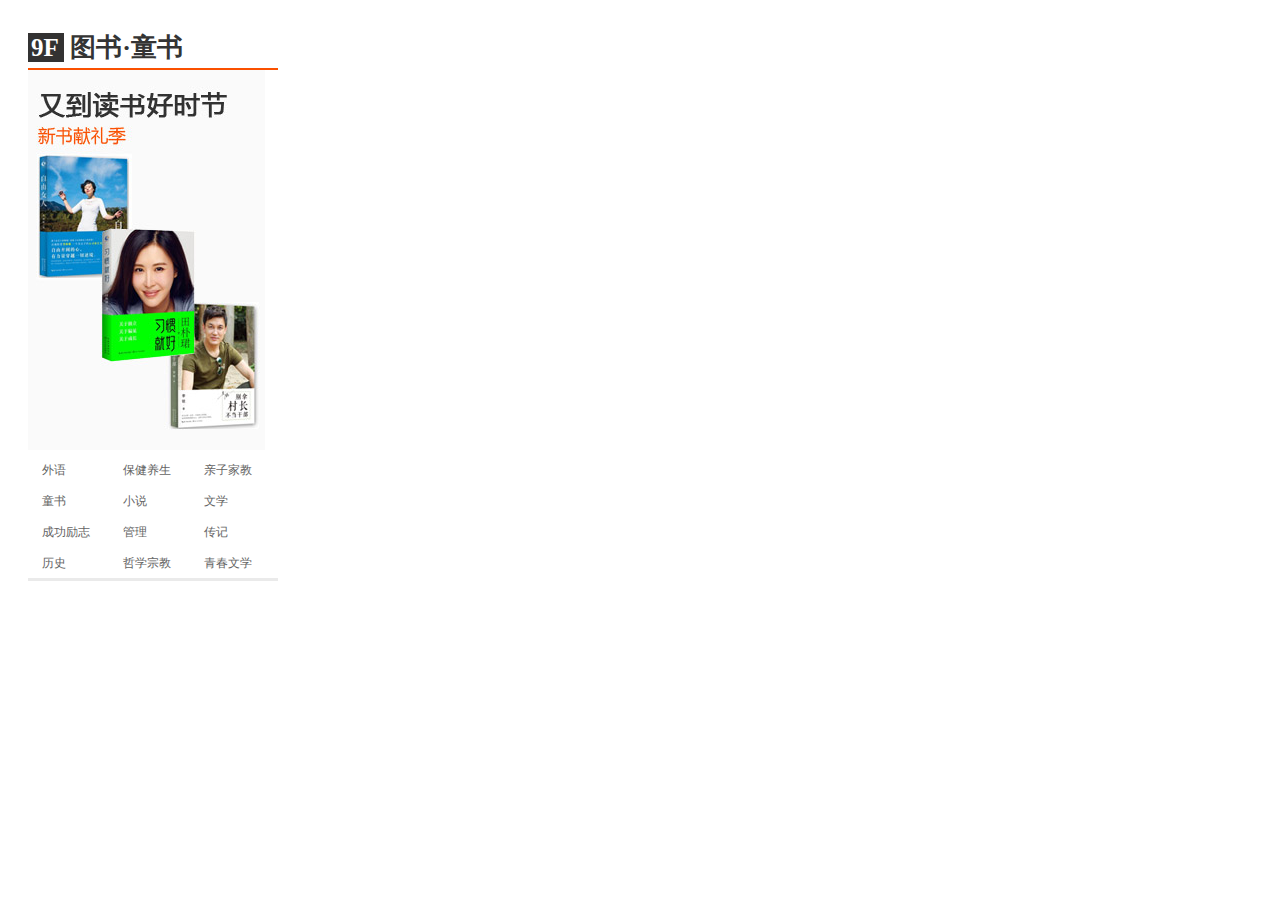
<file: question1/index.html>
<!DOCTYPE html>
<html lang="en">
<head>
    <meta charset="UTF-8">
    <title></title>
    <style>
        *{margin:0;padding:0;}
        body{
            margin-left: 20px;
            margin-top: 20px;
        }
        .nav abb{
            font-size: 25px;
            background: #333232;
            color: #FFFFFF;
            padding-top: 1px;
            padding-right: 5px;
            padding-left: 3px;
            padding-bottom: 1px;
        }
        .nav{
            width:250px;
            padding:10px 8px;
        }
        .nav h3{
            font-size: 26px;
            color:#343434;
            border-bottom: 2px solid #FA5000;
            padding-bottom: 3px;
        }
       
        .nav ul{
            list-style-position: inside;
            overflow: hidden;
            list-style: none;
            border-bottom: 3px solid #EAEAEA;
        }
  
        .nav li{
            padding:8px 2px 6px 14px;
            font-size: 12px;
            float:left;
            width: 65px;
        }
        .nav li a{
            color: #646464;
            text-decoration: none;
        }
    </style>
</head>
<body>
    <div class="nav">
        <h3><abb>9F</abb> 图书·童书</h3> 
        <p><img src="question1_images/index.jpg" width="237" height="380" /></p>
        <ul>
            <li><a href="#">外语</a></li>
            <li><a href="#">保健养生</a></li>
            <li><a href="#">亲子家教</a></li>
            <li><a href="#">童书</a></li>
            <li><a href="#">小说</a></li>
            <li><a href="#">文学</a></li>
            <li><a href="#">成功励志</a></li>
            <li><a href="#">管理</a></li>
            <li><a href="#">传记</a></li>
            <li><a href="#">历史</a></li>
            <li><a href="#">哲学宗教</a></li>
            <li><a href="#">青春文学</a></li>
        </ul>
    </div>
    </body>
    </html>
</file>
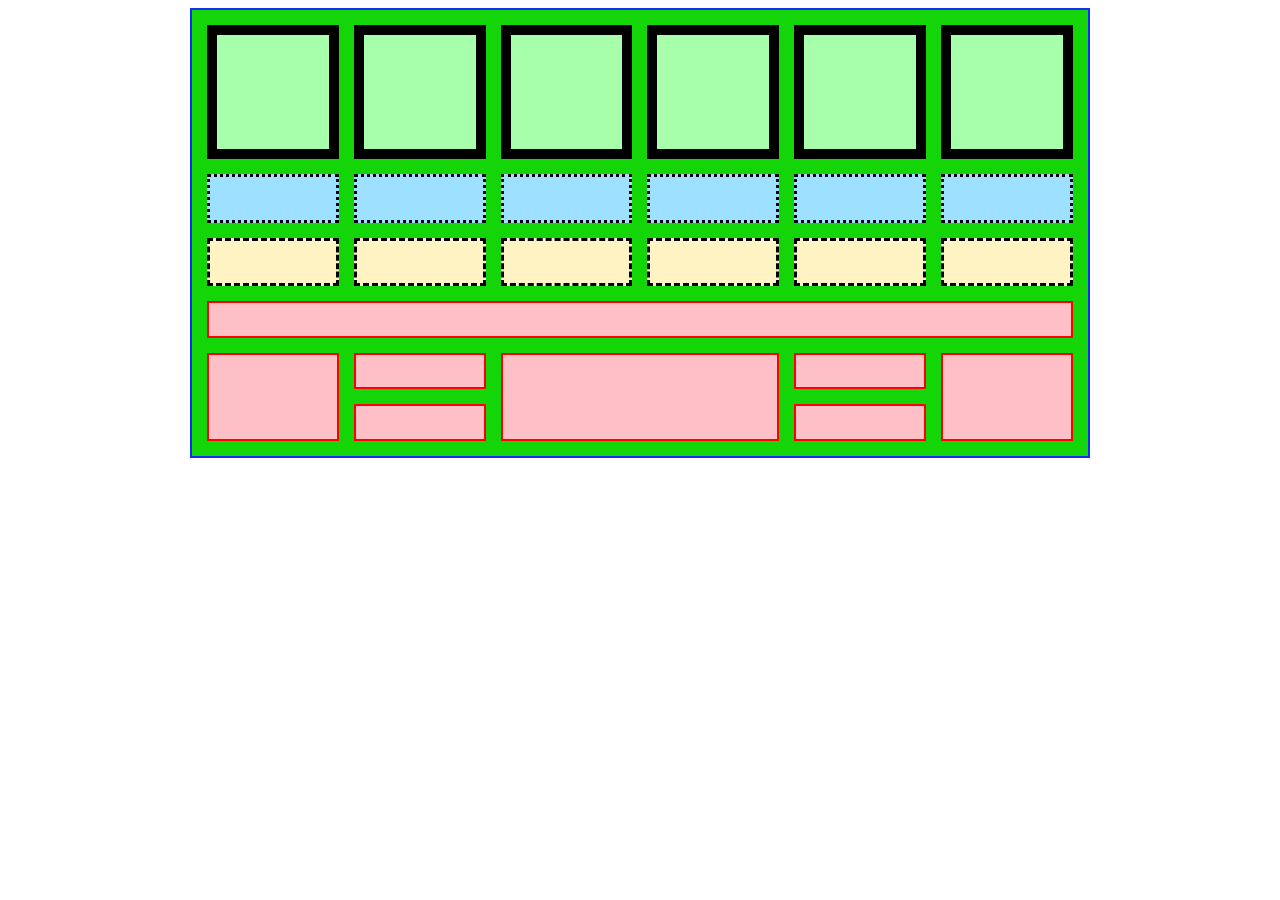
<file: question2/index.html>
<!DOCTYPE html>
<html lang="en">
<head>
    <meta charset="UTF-8">
    <title>Title</title>
    <style>
        table{
            border:2px solid #122aff;
            width: 900px;
            height: 450px;
            background-color: #13d507;
        }
        td{
            border:2px double red;
            background-color:#ffbfc6 ;
        }
        .class1{
            border:10px solid black;
            background-color: #a7ffab;
        }
        .class2{
            border:3px dotted #000000;
            background-color: #9ee0ff;
        }
        .class3{
            border:3px dashed #000000;
            background-color: #fff2c3;
        }
    </style>
</head>
<body>
    <table border="1px" cellspacing="15px" align="center">
        <tr>
            <td class="class1"></td>
            <td class="class1"></td>
            <td class="class1"></td>
            <td class="class1"></td>
            <td class="class1"></td>
            <td class="class1"></td>
        </tr>
        <tr>
            <td class="class2"></td>
            <td class="class2"></td>
            <td class="class2"></td>
            <td class="class2"></td>
            <td class="class2"></td>
            <td class="class2"></td>
        </tr>
        <tr>
            <td class="class3"></td>
            <td class="class3"></td>
            <td class="class3"></td>
            <td class="class3"></td>
            <td class="class3"></td>
            <td class="class3"></td>
        </tr>
        <tr>
            <td colspan="6"></td>
        </tr>
        <tr>
            <td rowspan="2"></td>
            <td></td>
            <td rowspan="2" colspan="2"></td>
            <td></td>
            <td rowspan="2"></td>
        </tr>
        <tr>
            <td></td>
            <td></td>
        </tr>
    </table>
</body>
</html>
</file>
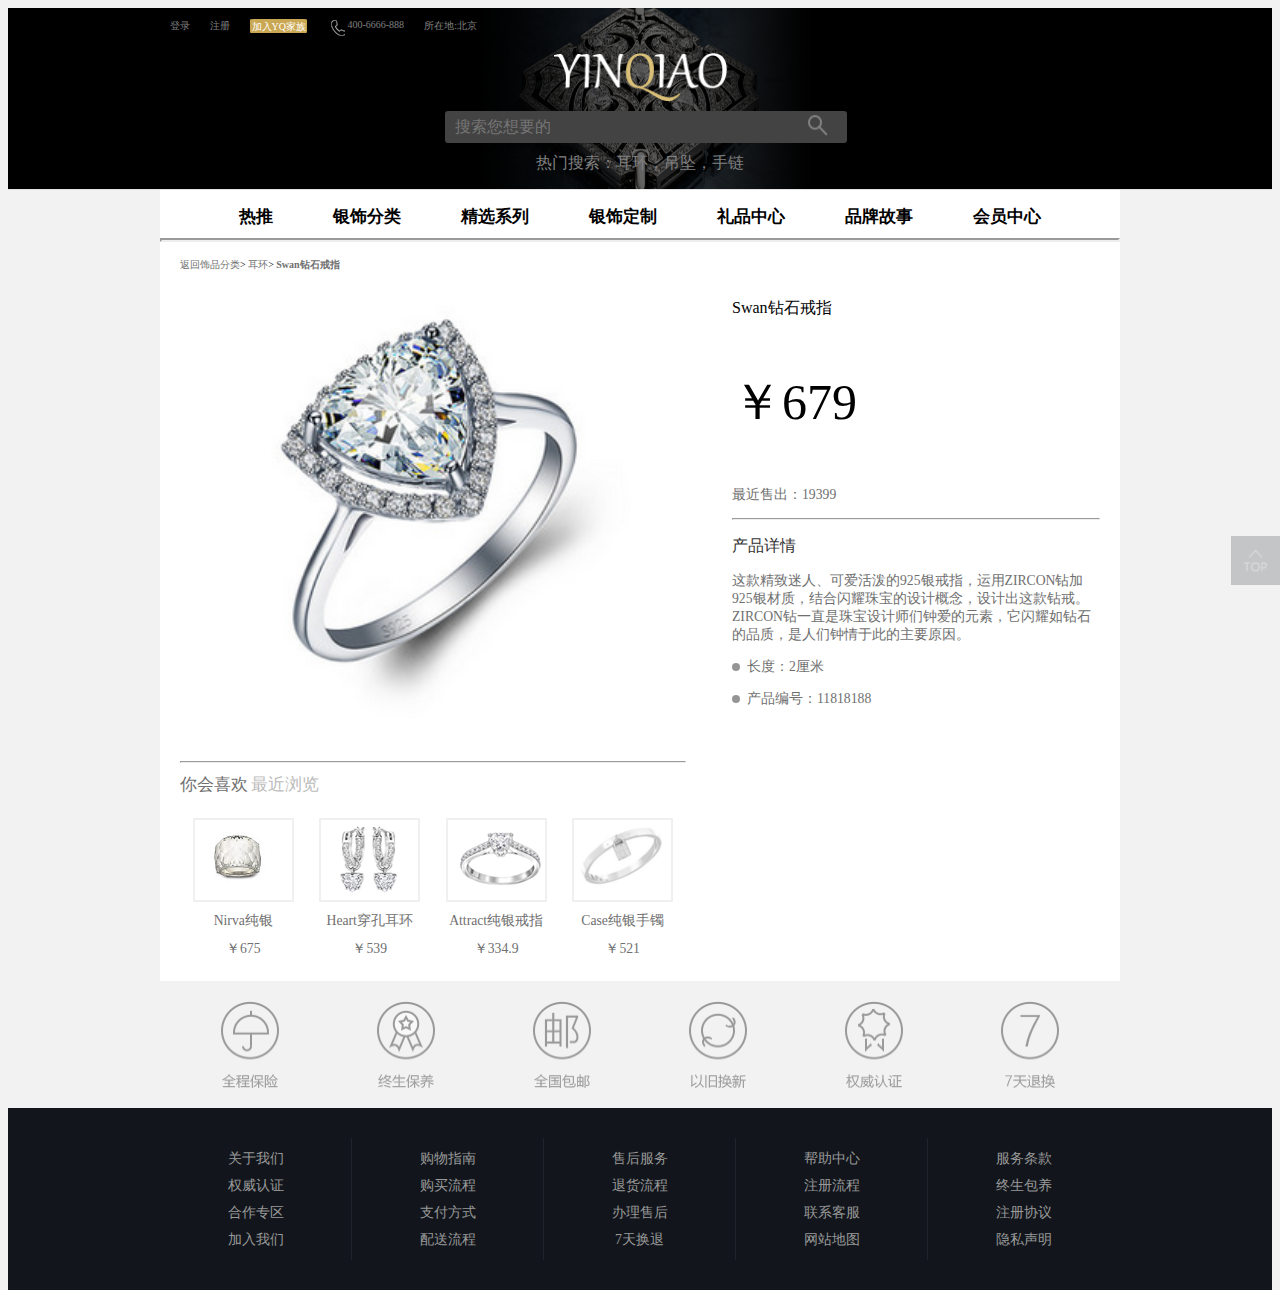
<file: question3/index.html>
<!DOCTYPE html>
<html>
	<head>
		<meta charset="utf-8" />
		<title>Swan钻石戒指</title>
		<meta name="viewport" content="width=device-width,initial-scale=1,minimum-scale=1,maximum-scale=1,user-scalable=no" />
		<link rel="stylesheet" href="css/style.css" />
	</head>
	<body>
		<!--website 页面总-->
		<div class="website">
			<!--head 顶栏-->
			<div class="head">
				<!--顶栏内容-->
				<div class="topsee">
					<div class="toplink">
						<ul>
							<li><a href="#" title="登录">登录</a></li>
							<li><a href="#" title="注册">注册</a></li>
							<li><a href="#" id="li3" title="加入YQ家族">加入YQ家族</a></li>
							<li><a href="#" id="li4" title="联系电话">400-6666-888</a></li>
							<li><a href="#" title="公司所在地址">所在地:北京</a></li>
						</ul>
					</div>
					<div class="topsearch">
						<img src="img/logo.png" alt="logo" title="YINQIAO" />
						<div class="input">
							<input type="text" placeholder="搜索您想要的" />
							<a href="#" title="点击搜索"><img src="img/fangdajing_03.png" alt="" /></a>
						</div>
						<p>热门搜索：<a href="#">耳环</a>，<a href="#">吊坠</a>，<a href="#">手链</a></p>
					</div>
				</div>
			</div>
			<!--website end-->
			<div class="main">
				<ul class="mainlink">
					<li><a href="#" title="热推">热推</a></li>
					<li><a href="#" title="银饰分类">银饰分类</a></li>
					<li><a href="#" title="精选系列">精选系列</a></li>
					<li><a href="#" title="银饰定制">银饰定制</a></li>
					<li><a href="#" title="礼品中心">礼品中心</a></li>
					<li><a href="#" title="品牌故事">品牌故事</a></li>
					<li><a href="#" title="会员中心">会员中心</a></li>
				</ul>
				<hr / class="hr1">
				<!--content 商品详情-->
				<div class="content">
					<div class="left">
						<div class="leftlink">
							<a href="#">返回饰品分类</a>> 
							<a href="#">耳环</a>> 
							<a href="#" class="lefta">Swan钻石戒指</a>
						</div>
						<div class="leftimgs">
							<a href="#"><img src="img/big.png"></a>
						</div>
						<hr / class="hr2">
						<p><a href="#" class="p1">你会喜欢</a> <a href="#" class="p2">最近浏览</a></p>
						<div class="imggroups2">
							<div class="imgbox2">
								<div class="imgbox2_img"><a href="#"><img src="img/11.png"/></a></div>
								<p><a href="#" class="p03">Nirva纯银</a></p>
								<p><a href="#" class="p03">￥675</a></p>
							</div>
							<div class="imgbox2">
								<div class="imgbox2_img"><a href="#"><img src="img/22.png"/></a></div>
								<p><a href="#" class="p03">Heart穿孔耳环</a></p>
								<p><a href="#" class="p03">￥539</a></p>
							</div>
							<div class="imgbox2">
								<div class="imgbox2_img"><a href="#"><img src="img/33.png"/></a></div>
								<p><a href="#" class="p03">Attract纯银戒指</a></p>
								<p><a href="#" class="p03">￥334.9</a></p>
							</div><div class="imgbox2">
								<div class="imgbox2_img"><a href="#"><img src="img/44.png"/></a></div>
								<p><a href="#" class="p03">Case纯银手镯</a></p>
								<p><a href="#" class="p03">￥521</a></p>
							</div>
						</div>
					</div>
					<div class="right">
						<p class="p01">Swan钻石戒指</p>
						<p class="p02">￥679</p>
						<p class="p03">最近售出：19399</p>
						<hr class="hr2">
						<p class="p04">产品详情</p>
						<p class="p03">这款精致迷人、可爱活泼的925银戒指，运用ZIRCON钻加925银材质，结合闪耀珠宝的设计概念，设计出这款钻戒。ZIRCON钻一直是珠宝设计师们钟爱的元素，它闪耀如钻石的品质，是人们钟情于此的主要原因。</p>
						<div class="radius"></div><p class="p03">长度：2厘米</p>
						<div class="radius"></div><p class="p03">产品编号：11818188</p>
						<br />
					</div>
				</div>
				<!--content 商品详情 end-->
				<div class="imggroup">
						<a href="#"><img src="img/111.png" alt="" /></a>
						<a href="#"><img src="img/222.png" alt="" /></a>
						<a href="#"><img src="img/333.png" alt="" /></a>
						<a href="#"><img src="img/444.png" alt="" /></a>
						<a href="#"><img src="img/555.png" alt="" /></a>
						<a href="#"><img src="img/666.png" alt="" /></a>
				</div>
			</div>
			<footer>
				<div class="footer_main">
					<div class="footer_box">
						<p><a href="#">关于我们</a></p>
						<p><a href="#">权威认证</a></p>
						<p><a href="#">合作专区</a></p>
						<p><a href="#">加入我们</a></p>
					</div>
					<div class="footer_main">
					<div class="footer_box">
						<p><a href="#">购物指南</a></p>
						<p><a href="#">购买流程</a></p>
						<p><a href="#">支付方式</a></p>
						<p><a href="#">配送流程</a></p>
					</div><div class="footer_main">
					<div class="footer_box">
						<p><a href="#">售后服务</a></p>
						<p><a href="#">退货流程</a></p>
						<p><a href="#">办理售后</a></p>
						<p><a href="#">7天换退</a></p>
					</div><div class="footer_main">
					<div class="footer_box">
						<p><a href="#">帮助中心</a></p>
						<p><a href="#">注册流程</a></p>
						<p><a href="#">联系客服</a></p>
						<p><a href="#">网站地图</a></p>
					</div>
					<div class="footer_box">
						<p><a href="#">服务条款</a></p>
						<p><a href="#">终生包养</a></p>
						<p><a href="#">注册协议</a></p>
						<p><a href="#">隐私声明</a></p>
					</div>
				</div>
			</footer>
		</div>
		<div class="gettop">
			<a href="#">
				<img src="img/top_03.png" alt="" />
			</a>
		</div>
	</body>
</html>
</file>
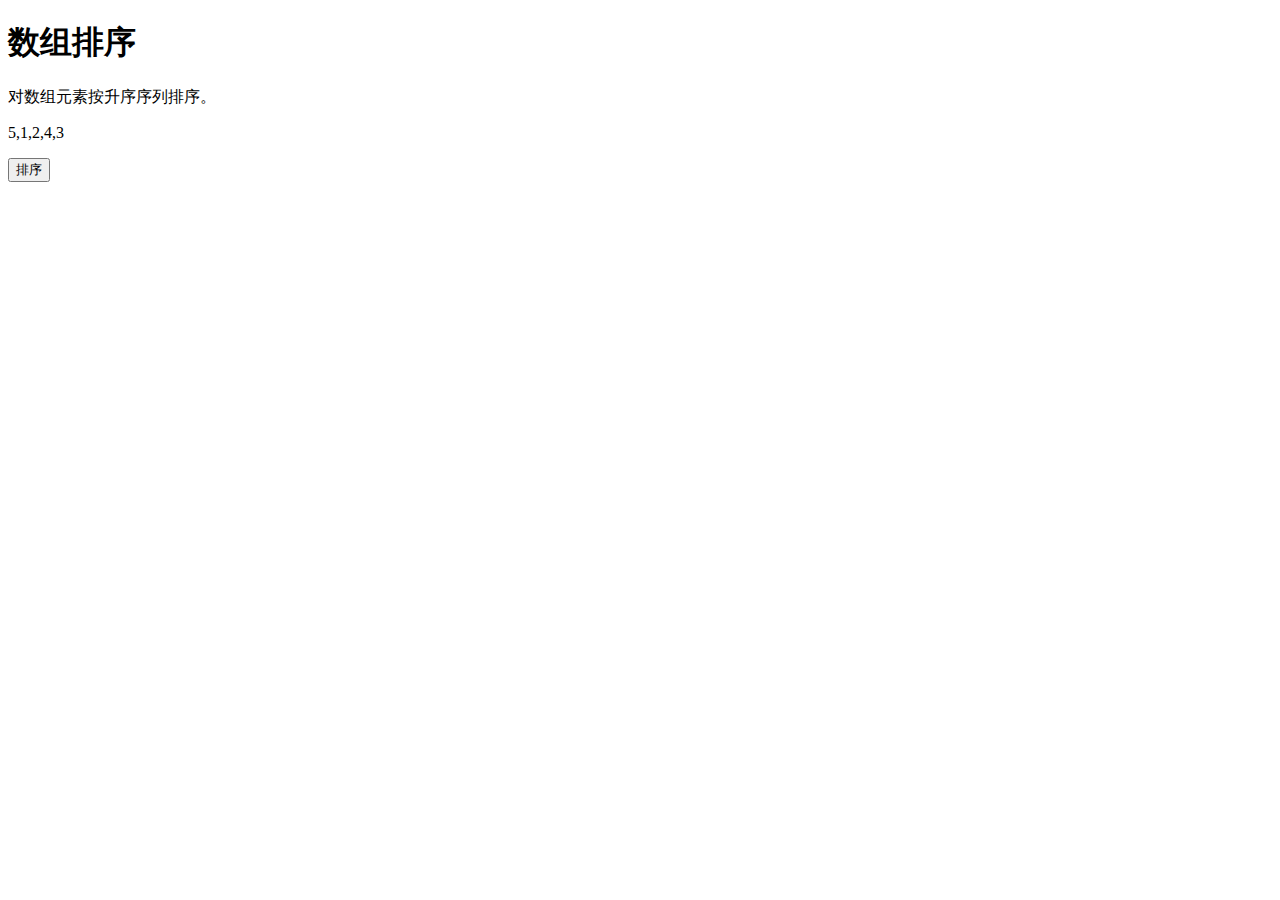
<file: 8problem2.html>
<!DOCTYPE html>
<html>
<body>

<h1>数组排序</h1>

<p>对数组元素按升序序列排序。</p>


<p id="demo"></p>
<button onclick="myFunction()">排序</button>
<script>
    var nums = [5, 1, 2, 4, 3];
    document.getElementById("demo").innerHTML = nums;

    function myFunction() {
        nums.sort();
        document.getElementById("demo").innerHTML = nums;
    }
</script>

</body>
</html>
</file>
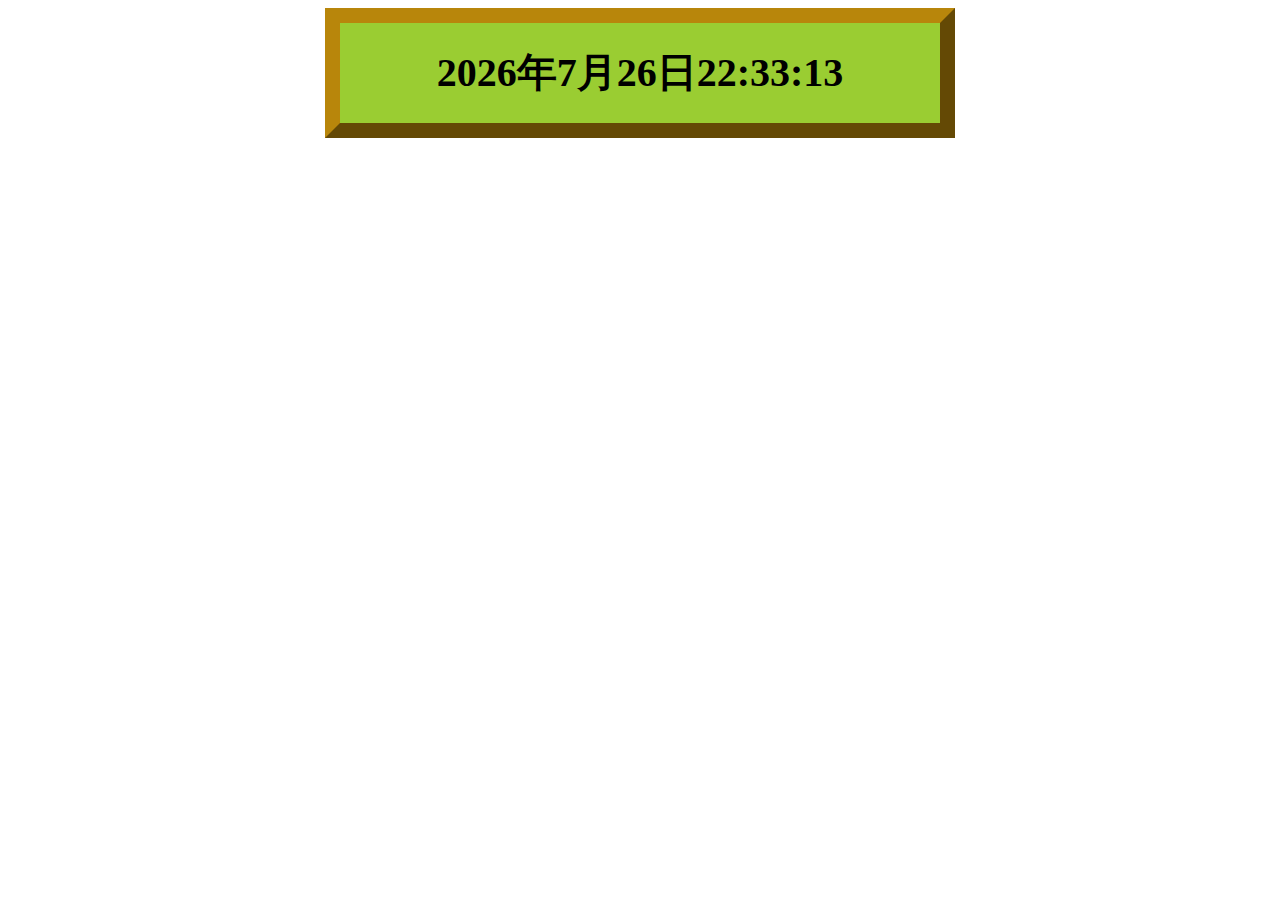
<file: 8problem3.html>
<!DOCTYPE html>

<html>

<head>

    <meta charset="UTF-8">

    <title>时钟</title>

</head>

<style>

    #d1{width:600px;height:100px;font:bold 40px "微软雅黑";background-color:yellowgreen;

        margin:0 auto;text-align: center;line-height: 100px;border:15px outset darkgoldenrod;}

</style>

<script>

    function time(){

        var t=new Date();

        var year=t.getFullYear();

        var month=t.getMonth()+1;

        var day=t.getDate();

        var h=t.getHours();

        var m=t.getMinutes();

        var s=t.getSeconds();

        h=checkTime(h);

        m=checkTime(m);

        s=checkTime(s);

        var st=year+"年"+month+"月"+day+"日"+h+":"+m+":"+s;

        document.getElementById('d1').innerHTML=st;

        w=setTimeout("time()",200);

    }

    function checkTime(i){

        if(i<10)

            i="0"+i;

        return i;

    }

</script>

<body onload="time();">

<div id="d1"></div>

</body>

</html>
</file>
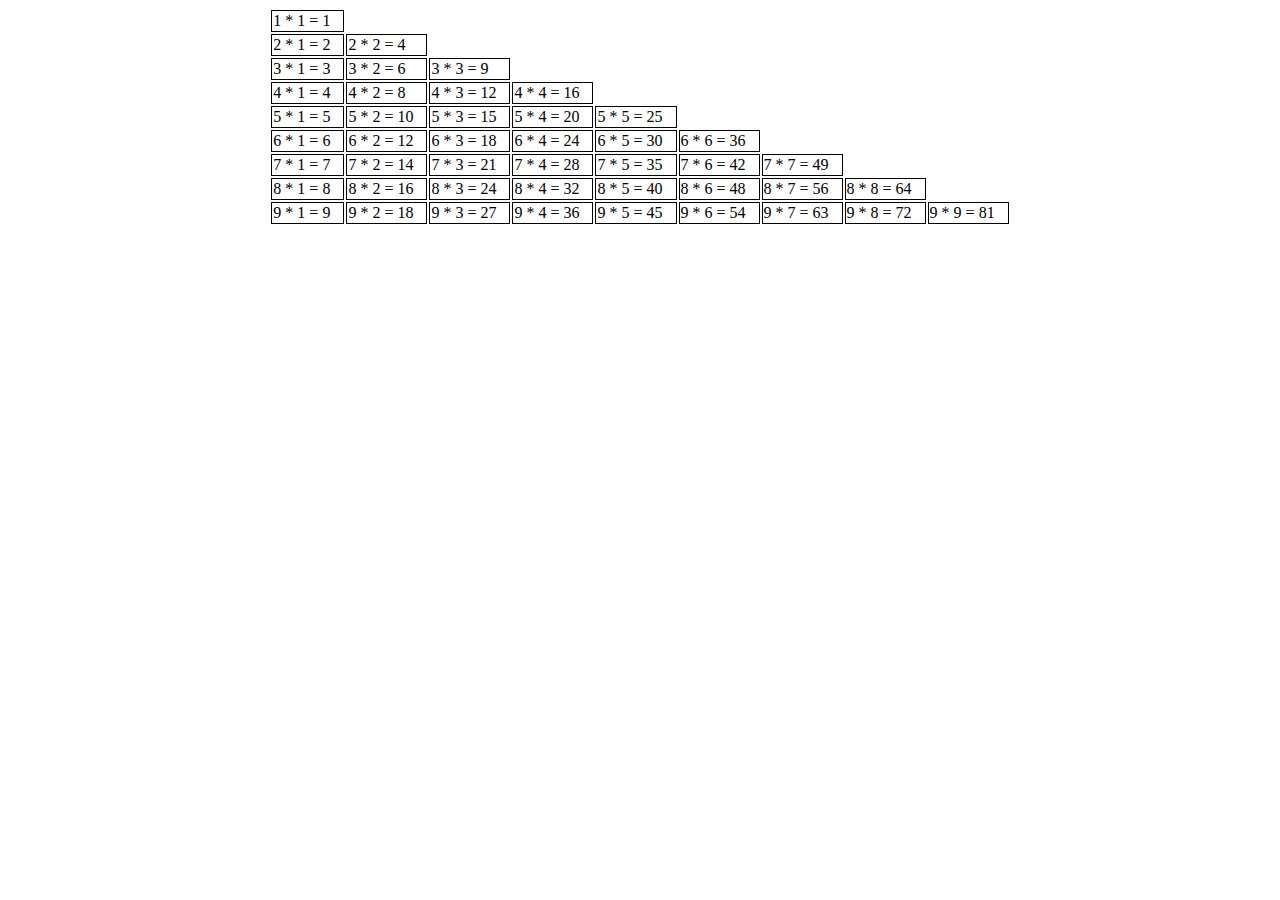
<file: 8problem4.html>
<!DOCTYPE html>
<html lang="en">
<head>
    <meta charset="UTF-8">
    <title>99乘法表</title>
    <style>
        td{
            border: 1px solid;
        }

    </style>

    <script>

        document.write("<table  align='center'>");


        //1.完成基本的for循环嵌套，展示乘法表
        for (var i = 1; i <= 9 ; i++) {
            document.write("<tr>");
            for (var j = 1; j <=i ; j++) {
                document.write("<td>");

                //输出  1 * 1 = 1
                document.write(i + " * " + j + " = " + ( i*j) +"&nbsp;&nbsp;&nbsp;");

                document.write("</td>");
            }
            /*//输出换行
            document.write("<br>");*/

            document.write("</tr>");
        }

        //2.完成表格嵌套
        document.write("</table>");

    </script>
</head>
<body>

</body>
</html>
</file>
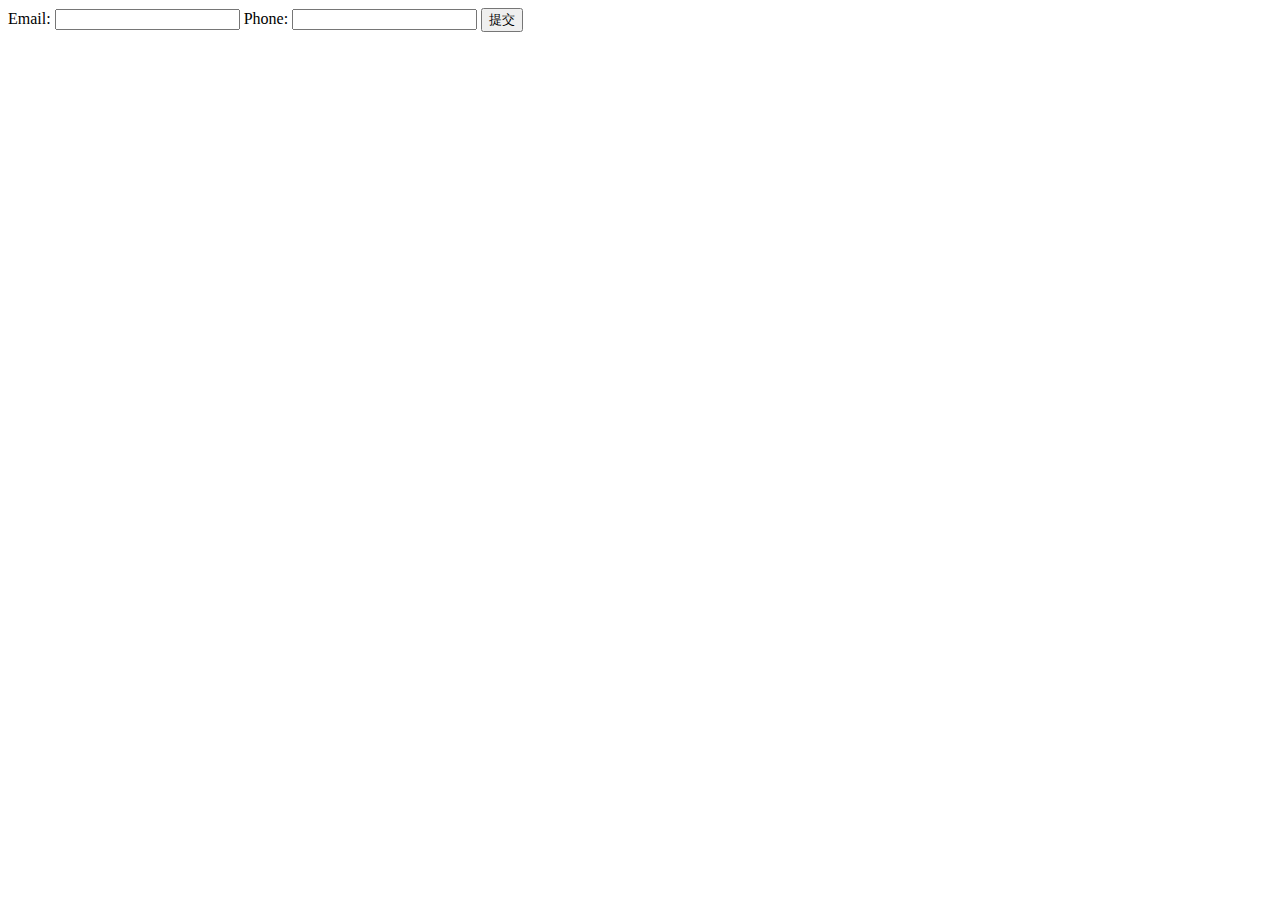
<file: problem1.html>
<!DOCTYPE html>
<html>
<head>
<meta charset="utf-8">
<title>JS表单验证</title>
</head>
<head>
<script>
function validateEmail(){
	var x=document.forms["myForm"]["email"].value;
	var atpos=x.indexOf("@");
	var dotpos=x.lastIndexOf(".");
	if (atpos<1 || dotpos<atpos+2 || dotpos+2>=x.length){
		// alert("不是一个有效的 e-mail 地址");
  		return false;
	}
    return true;
}
function validatePhone(){
    var x=document.forms["myForm"]["phone"].value;
    var myreg = /^[1][3,4,5,7,8][0-9]{9}$/;
    if (!myreg.test(x)) {
      return false;
    }
    return true;
}
function validateForm() {
    if(!validatePhone() || !validateEmail()) {
        alert("表单填写错误");
    }
}
</script>
</head>
<body>
	
<form name="myForm" onsubmit="return validateForm();" method="post">
Email: <input type="text" name="email">
Phone: <input type="text" name="phone">
<input type="submit" value="提交">
</form>
	
</body>
</html>
</file>
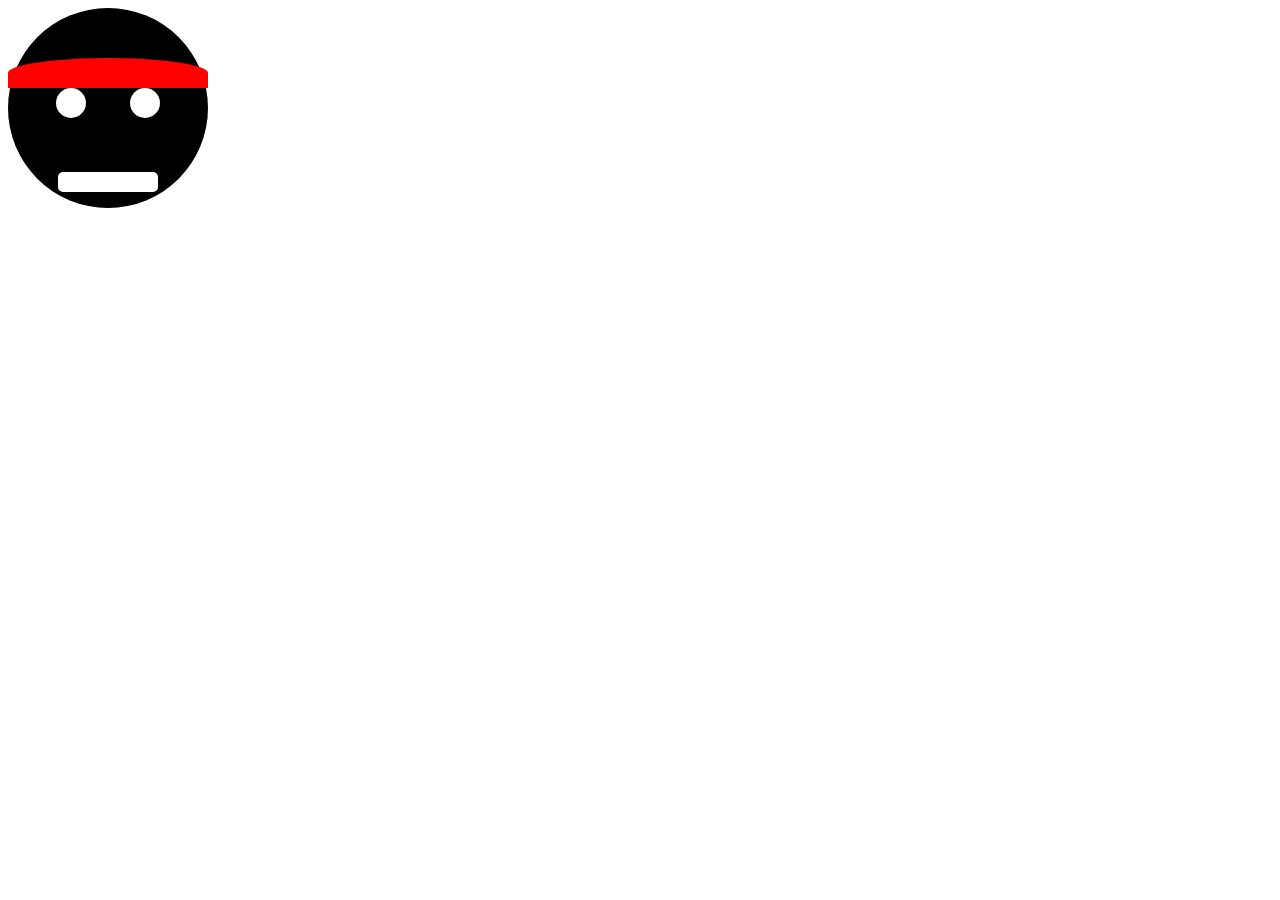
<file: problem2.html>
<!DOCTYPE html>
<html lang="en">
<head>
    <meta charset="UTF-8">
    <title>Title</title>
    <style>
        /** 笑脸 **/
        .face {
            width: 200px;
            height: 200px;
            background-color: black;
            /*圆角百分之50*/
            border-radius: 50%;
            /*上内边距顶点到红杠顶点的50像素*/
            padding-top: 50px;
            /*可以忽略边框厚度对原始尺寸的影响。*/
            box-sizing: border-box;
            /*对其方式居中*/
            text-align: center;
        }
        /*    头巾*/
        .hair {
            height: 30px;
            background-color: red;
            /*上左圆角*/
            border-top-left-radius: 50%;
            /*上右圆角*/
            border-top-right-radius: 50%;
        }
        /*眼睛*/
        .eye div {
            /*俩眼睛间距20像素*/
            margin: 0 20px;
            /*盒模型内联宽高各30像素*/
            display: inline-block;
            width: 30px;
            height: 30px;
            background-color: white;
            /*圆角百分之50*/
            border-radius: 50%;
        }

        .mouth {
            /*居中 上下间距50像素 上面有居中了 可以不写 outo*/
            margin: 50px auto;
            width: 100px;
            height: 20px;
            background-color: white;
            border-radius: 5px;
        }
    </style>
</head>
<body>
<section class="face">
    <div class="hair"></div>
    <div class="eye">
        <div></div>
        <div></div>
    </div>
    <div class="mouth"></div>
</section>
</body>
</html>
</file>
<file: question3/css/style.css>
html {
  font-size: 10px;
}
body {
  min-width: 315px;
  background-color: #F2F2F2;
}
img {
  vertical-align: top;
}
a:link {
  text-decoration: none;
}
.head {
  width: 100%;
  background: url("../img/bg_logo.png") no-repeat;
  background-size: 100% 100%;
}
.topsee {
  top: 0;
  max-width: 960px;
  left: 0;
  right: 0;
  margin: 0 auto;
  border: 1px solid transparent;
}
.toplink {
  width: 100%;
}
.toplink:after {
  content: " ";
  height: 0;
  visibility: hidden;
  display: block;
  clear: both;
}
.toplink ul {
  margin: 1rem 0;
  list-style-type: none;
  padding: 0;
}
.toplink ul li {
  float: left;
  font-size: 1rem;
  margin: 0 1rem;
}
.toplink ul li a {
  color: #808080;
}
#li3 {
  padding: 0.15rem;
  background-color: #CAA752;
  border-radius: 6%;
  color: #fff;
}
#li4:before {
  content: "";
  width: 2rem;
  display: block;
  height: 1.7rem;
  float: left;
  background: url("../img/phone_03.png") no-repeat;
}
.topsearch {
  max-width: 500px;
  left: 0;
  right: 0;
  margin: 0 auto;
  text-align: center;
}
.topsearch img {
  margin-top: 1.7rem;
  margin-bottom: 1rem;
  width: 35%;
  position: relative;
}
.input {
  width: 78%;
  position: relative;
  margin: 0 auto;
}
.input img {
  position: absolute;
  height: 2.5rem;
  width: 2.5rem;
  z-index: 2;
  right: 0.5rem;
  top: -1.5rem;
}
.topsearch input {
  position: relative;
  width: 100%;
  background-color: #434343;
  height: 3rem;
  border: none;
  border-radius: 3px;
  padding-left: 1rem;
  z-index: 1;
  font-size: 1.6rem;
}
.topsearch p {
  position: relative;
  margin: 1rem 0 1.5rem;
  color: #808080;
  font-size: 1.6rem;
}
.topsearch p a {
  color: #808080;
}
.main {
  max-width: 960px;
  margin: 0 auto;
  background-color: #fff;
}
.mainlink {
  padding: 0;
  margin: 0;
  list-style-type: none;
  text-align: center;
}
.mainlink:after {
  content: " ";
  height: 0;
  visibility: hidden;
  display: block;
  clear: both;
}
.mainlink li {
  display: inline-block;
  margin-right: 6%;
  font-size: 1.7rem;
  margin-top: 1.5rem;
}
.mainlink li a {
  color: #000000;
  font-weight: bold;
}
.mainlink li:first-child {
  margin-left: 2%;
}
.mainlink li:last-child {
  margin-right: 2%;
}
.hr1 {
  border-width: 0.2rem;
  margin: 1rem 0;
}
.content {
  max-width: 960px;
  padding: 0 2rem;
}
.content:after {
  content: " ";
  height: 0;
  visibility: hidden;
  display: block;
  clear: both;
}
.left {
  float: left;
  width: 55%;
}
.leftlink {
  margin-top: .6rem;
}
.leftlink a {
  color: #707070;
}
.lefta {
  font-weight: bold;
}
.leftimgs {
  margin: 0 auto;
  text-align: center;
}
.leftimgs img {
  margin: 0 auto;
  width: 100%;
  height: 100%;
}
.leftimgs:after {
  content: " ";
  height: 0;
  visibility: hidden;
  display: block;
  clear: both;
}
.hr2 {
  border-width: .1rem;
}
.l_img_right {
  position: relative;
  margin-top: 6rem;
  vertical-align: middle;
  float: right;
  width: 75%;
}
.l_img_right a {
  width: 100%;
  display: block;
}
.l_img_right a img {
  width: 100%;
}
.p1 {
  font-size: 1.7rem;
  color: #707070;
}
.p2 {
  font-size: 1.7rem;
  color: #BBBBBB;
}
.imggroups2 {
  width: 100%;
  text-align: center;
  float: left;
}
.imggroups2:after {
  content: " ";
  height: 0;
  visibility: hidden;
  display: block;
  clear: both;
}
.imgbox2 {
  width: 20%;
  margin: 2.5%;
  float: left;
}
.imgbox2_img {
  border: 2px solid #F0F0F0;
  margin-bottom: 1rem;
}
.imgbox2_img a {
  display: block;
}
.imgbox2_img a img {
  width: 100%;
  height: 8rem;
}
.right {
  margin-top: 3rem;
  float: right;
  width: 40%;
}
.p01 {
  font-size: 1.6rem;
}
.p02 {
  font-size: 5rem;
}
.p03 {
  font-size: 1.37rem;
  color: #707070;
}
.p04 {
  font-size: 1.55rem;
  color: #333333;
}
.right dl dt {
  font-size: 1.55rem;
  color: #333333;
}
.right dl dd {
  padding-left: 3rem;
  font-size: 1.37rem;
  color: #707070;
}
.radius {
  height: 8px;
  width: 8px;
  border-radius: 50%;
  background-color: #959595;
  float: left;
  margin-top: .5rem;
  margin-right: .7rem;
}
.imggroup {
  text-align: center;
  background-color: #F2F2F2;
  width: 100%;
  float: left;
}
.imggroup a {
  display: inline-block;
  width: 6%;
  margin-right: 10%;
  margin-top: 2rem;
  margin-bottom: 2rem;
}
.imggroup a:last-child {
  margin-right: 0;
}
.imggroup a img {
  width: 100%;
}
footer {
  width: 100%;
  background-color: #12161C;
  float: left;
}
.footer_main {
  margin: 0 auto;
  max-width: 960px;
}
.footer_main:after {
  content: " ";
  height: 0;
  visibility: hidden;
  display: block;
  clear: both;
}
.footer_box {
  margin-top: 3rem;
  margin-bottom: 3rem;
  box-sizing: border-box;
  text-align: center;
  width: 20%;
  border-right: 1px solid #1D242E;
  float: left;
}
.footer_box p {
  line-height: 1.3rem;
  font-size: 1.4rem;
}
.footer_box p a {
  color: #999999;
}
.footer_box:last-child {
  border-right: 0px solid #1D242E;
}
.gettop {
  position: fixed;
  right: 0;
  bottom: 35%;
  width: 3.8%;
  opacity: .2;
}
.gettop:hover {
  opacity: .9;
}
.gettop a {
  display: block;
}
.gettop a img {
  width: 100%;
} 
/** 自适应
@media screen and (max-width: 410px) {
  .toplink ul li {
    margin: 0 0.2rem;
  }
}
@media screen and (max-width: 840px) {
  .mainlink li {
    margin-right: 4%;
  }
}
@media screen and (max-width: 685px) {
  .mainlink li {
    font-size: 1.4rem;
    margin-right: 3%;
  }
}
@media screen and (max-width: 530px) {
  .mainlink li {
    font-size: 1.2rem;
    margin-right: 2%;
  }
}
@media screen and (max-width: 430px) {
  .mainlink li {
    font-size: 1.1rem;
    margin-right: 1%;
  }
  .mainlink li:first-child {
    margin-left: 1%;
  }
  .mainlink li:last-child {
    margin-right: 1%;
  }
}
@media screen and (max-width: 380px) {
  .mainlink li {
    font-size: 1rem;
    margin-right: 3%;
  }
  .mainlink li:first-child {
    margin-left: 1%;
  }
  .mainlink li:last-child {
    margin-right: 1%;
  }
}
@media screen and (max-width: 768px) {
  .left {
    width: 100%;
  }
  .right {
    float: left;
    width: 100%;
  }
  .l_img_right {
    width: 100%;
  }
  .l_img_left {
    width: 100%;
  }
  .imgpre {
    float: left;
    width: 15%;
  }
  .imgnext {
    float: left;
    width: 15%;
  }
  .leftimgs {
    float: left;
    width: 100%;
  }
  .leftimgul {
    float: left;
    width: 68%;
  }
  .leftimgul li {
    float: left;
    width: 20%;
    margin: 2.2%;
  }
}
@media screen and (max-width: 650px) {
  html {
    font-size: 8px;
  }
}
/*# sourceMappingURL=style.css.map */
</file>
